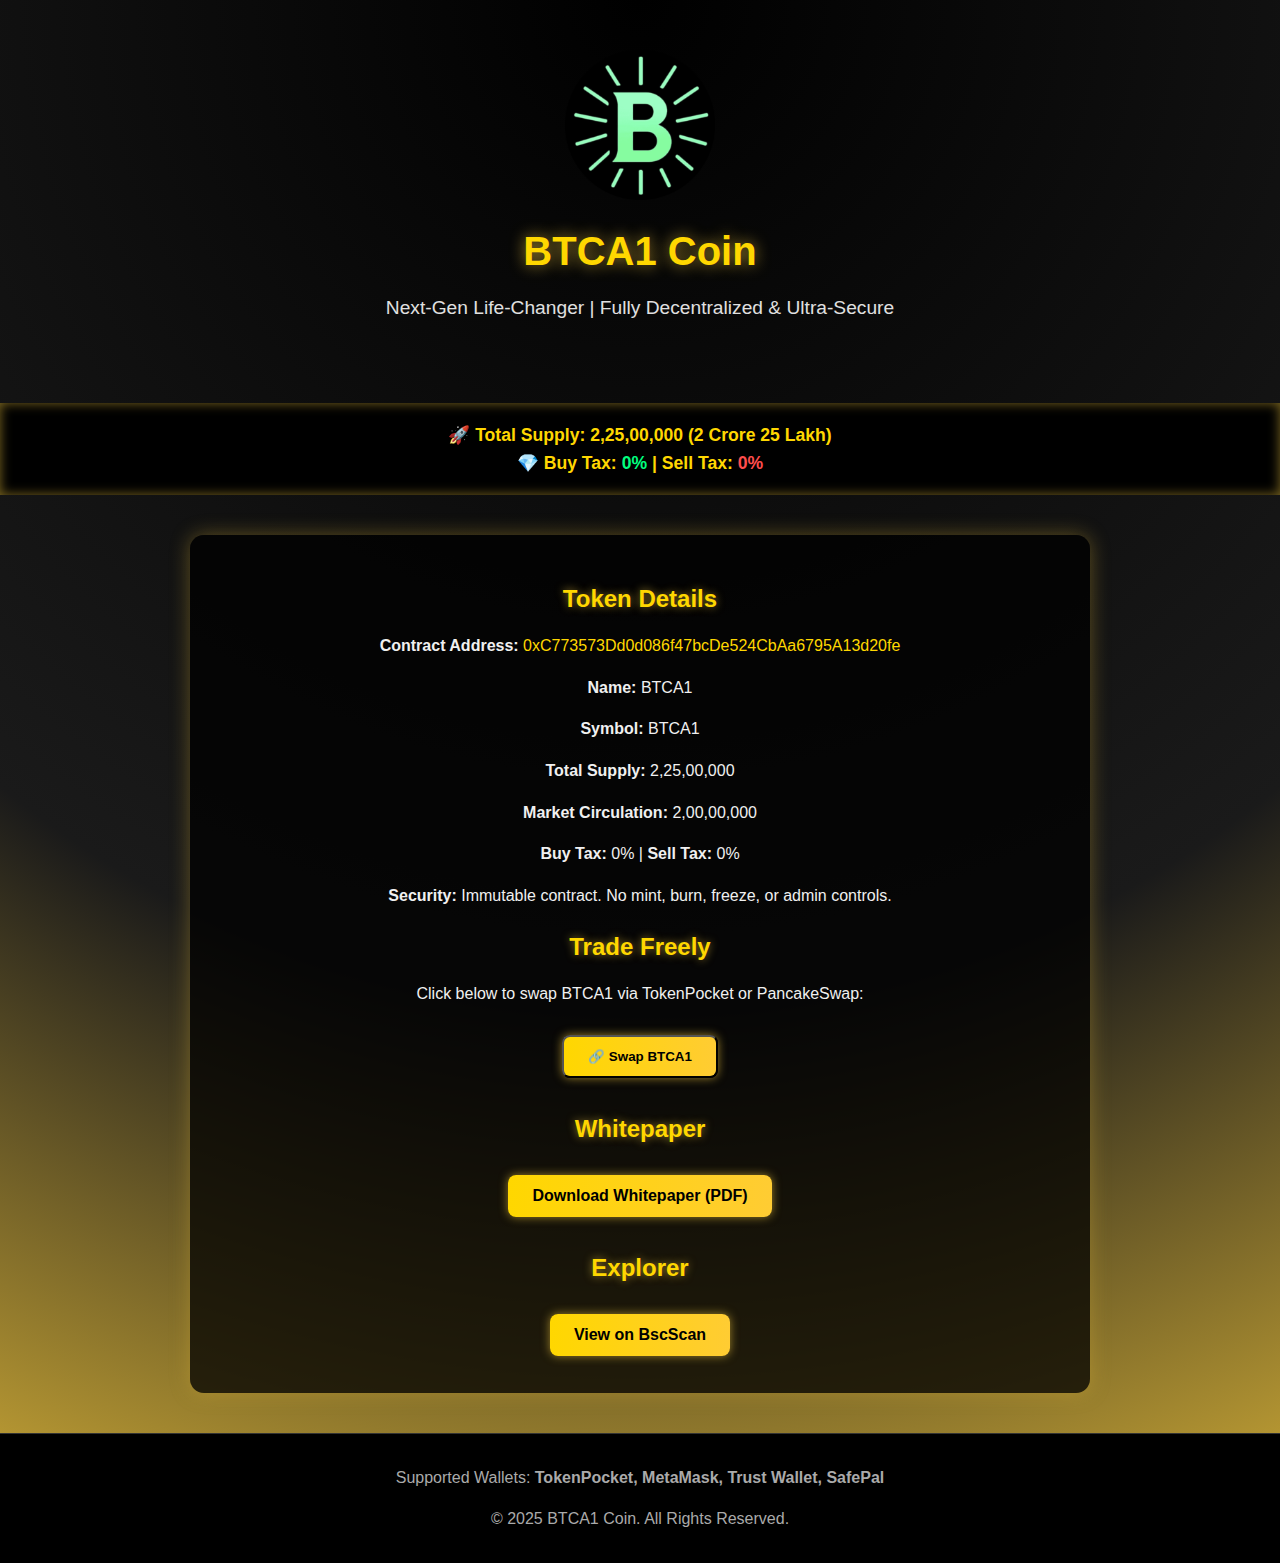
<file: Index.html>
<!DOCTYPE html>
<html lang="en">
<head>
  <meta charset="UTF-8">
  <meta name="viewport" content="width=device-width, initial-scale=1.0">
  <title>BTCA1 Coin - Ultra Secure Decentralized BEP20 Coin</title>

  <meta name="description" content="BTCA1 Coin is a fully decentralized BEP20 coin with fixed supply and fair trading tax. Ultra-secure and immutable contract.">
  <meta name="keywords" content="BTCA1, BEP20, Binance Smart Chain, Crypto, PancakeSwap, Token Pocket, BTCA1 Coin">
  <meta name="author" content="BTCA1 Team">

  <style>
    body { margin:0; font-family:Arial,sans-serif; background: radial-gradient(circle at top, #000000 0%, #1a1a1a 60%, #d4af37 100%); color:#f0f0f0; text-align:center; }
    header { padding:50px 20px 30px; }
    header img { width:150px; margin-bottom:15px; }
    header h1 { color:#ffd700; font-size:2.5rem; margin:10px 0; text-shadow:0 0 15px rgba(212,175,55,0.8); }
    header p { font-size:1.2rem; color:#e0e0e0; }
    .supply { background:#000; padding:18px; margin-top:30px; font-size:1.1rem; color:#ffd700; font-weight:bold; box-shadow: inset 0 0 12px rgba(212,175,55,0.6); line-height:1.6; }
    .container { max-width:850px; margin:40px auto; padding:25px; background:rgba(0,0,0,0.75); border-radius:14px; box-shadow:0 0 20px rgba(212,175,55,0.4); }
    h2 { color:#ffd700; margin-top:25px; text-shadow:0 0 8px rgba(212,175,55,0.7); }
    p { font-size:1rem; line-height:1.6; }
    a { color:#ffd700; text-decoration:none; }
    a:hover { text-decoration:underline; }
    .btn { display:inline-block; margin:12px 8px; padding:12px 24px; background:linear-gradient(90deg,#ffd700,#ffcc33); color:#000; border-radius:8px; font-weight:bold; box-shadow:0 0 10px rgba(212,175,55,0.7); transition:0.3s; cursor:pointer; }
    .btn:hover { background:linear-gradient(90deg,#e6c200,#ffdb4d); transform:scale(1.05); }
    footer { padding:15px; background:#000; margin-top:40px; color:#aaa; font-size:0.9rem; border-top:1px solid #333; }
  </style>
</head>
<body>
  <header>
    <img src="logo.png" alt="BTCA1 Logo">
    <h1>BTCA1 Coin</h1>
    <p>Next-Gen Life-Changer | Fully Decentralized & Ultra-Secure</p>
  </header>

  <div class="supply">
    🚀 Total Supply: 2,25,00,000 (2 Crore 25 Lakh)<br>
    💎 Buy Tax: <span style="color:#00ff7f;">0%</span> | Sell Tax: <span style="color:#ff4d4d;">0%</span>
  </div>

  <div class="container">
    <h2>Token Details</h2>
    <p><strong>Contract Address:</strong>
      <a href="https://bscscan.com/token/0xC773573Dd0d086f47bcDe524CbAa6795A13d20fe" target="_blank">
        0xC773573Dd0d086f47bcDe524CbAa6795A13d20fe
      </a>
    </p>
    <p><strong>Name:</strong> BTCA1</p>
    <p><strong>Symbol:</strong> BTCA1</p>
    <p><strong>Total Supply:</strong> 2,25,00,000</p>
    <p><strong>Market Circulation:</strong> 2,00,00,000</p>
    <p><strong>Buy Tax:</strong> 0% | <strong>Sell Tax:</strong> 0%</p>
    <p><strong>Security:</strong> Immutable contract. No mint, burn, freeze, or admin controls.</p>

    <h2>Trade Freely</h2>
    <p>Click below to swap BTCA1 via TokenPocket or PancakeSwap:</p>
    <button class="btn" onclick="swapToken()">🔗 Swap BTCA1</button>

    <h2>Whitepaper</h2>
    <a class="btn" href="https://github.com/khatusp/btc-a1-website/blob/main/whitepaper.pdf?raw=true" target="_blank">Download Whitepaper (PDF)</a>

    <h2>Explorer</h2>
    <a class="btn" href="https://bscscan.com/token/0xC773573Dd0d086f47bcDe524CbAa6795A13d20fe" target="_blank">View on BscScan</a>
  </div>

  <footer>
    <p>Supported Wallets: <strong>TokenPocket, MetaMask, Trust Wallet, SafePal</strong></p>
    <p>© 2025 BTCA1 Coin. All Rights Reserved.</p>
  </footer>

  <script>
    function swapToken() {
      const tokenAddress = "0xC773573Dd0d086f47bcDe524CbAa6795A13d20fe";
      const pancakeswapWeb = `https://pancakeswap.finance/#/swap?inputCurrency=BNB&outputCurrency=${tokenAddress}`;
      const pancakeswapTP = `tpdapp://pancakeswap.finance/#/swap?inputCurrency=BNB&outputCurrency=${tokenAddress}`;
      const ua = navigator.userAgent || navigator.vendor || window.opera;

      if (/TokenPocket/i.test(ua)) {
        // Open TokenPocket mobile app
        window.location.href = pancakeswapTP;
      } else {
        // Open PancakeSwap web on desktop or other browsers
        window.open(pancakeswapWeb, "_blank");
      }
    }
  </script>
</body>
</html>
</file>
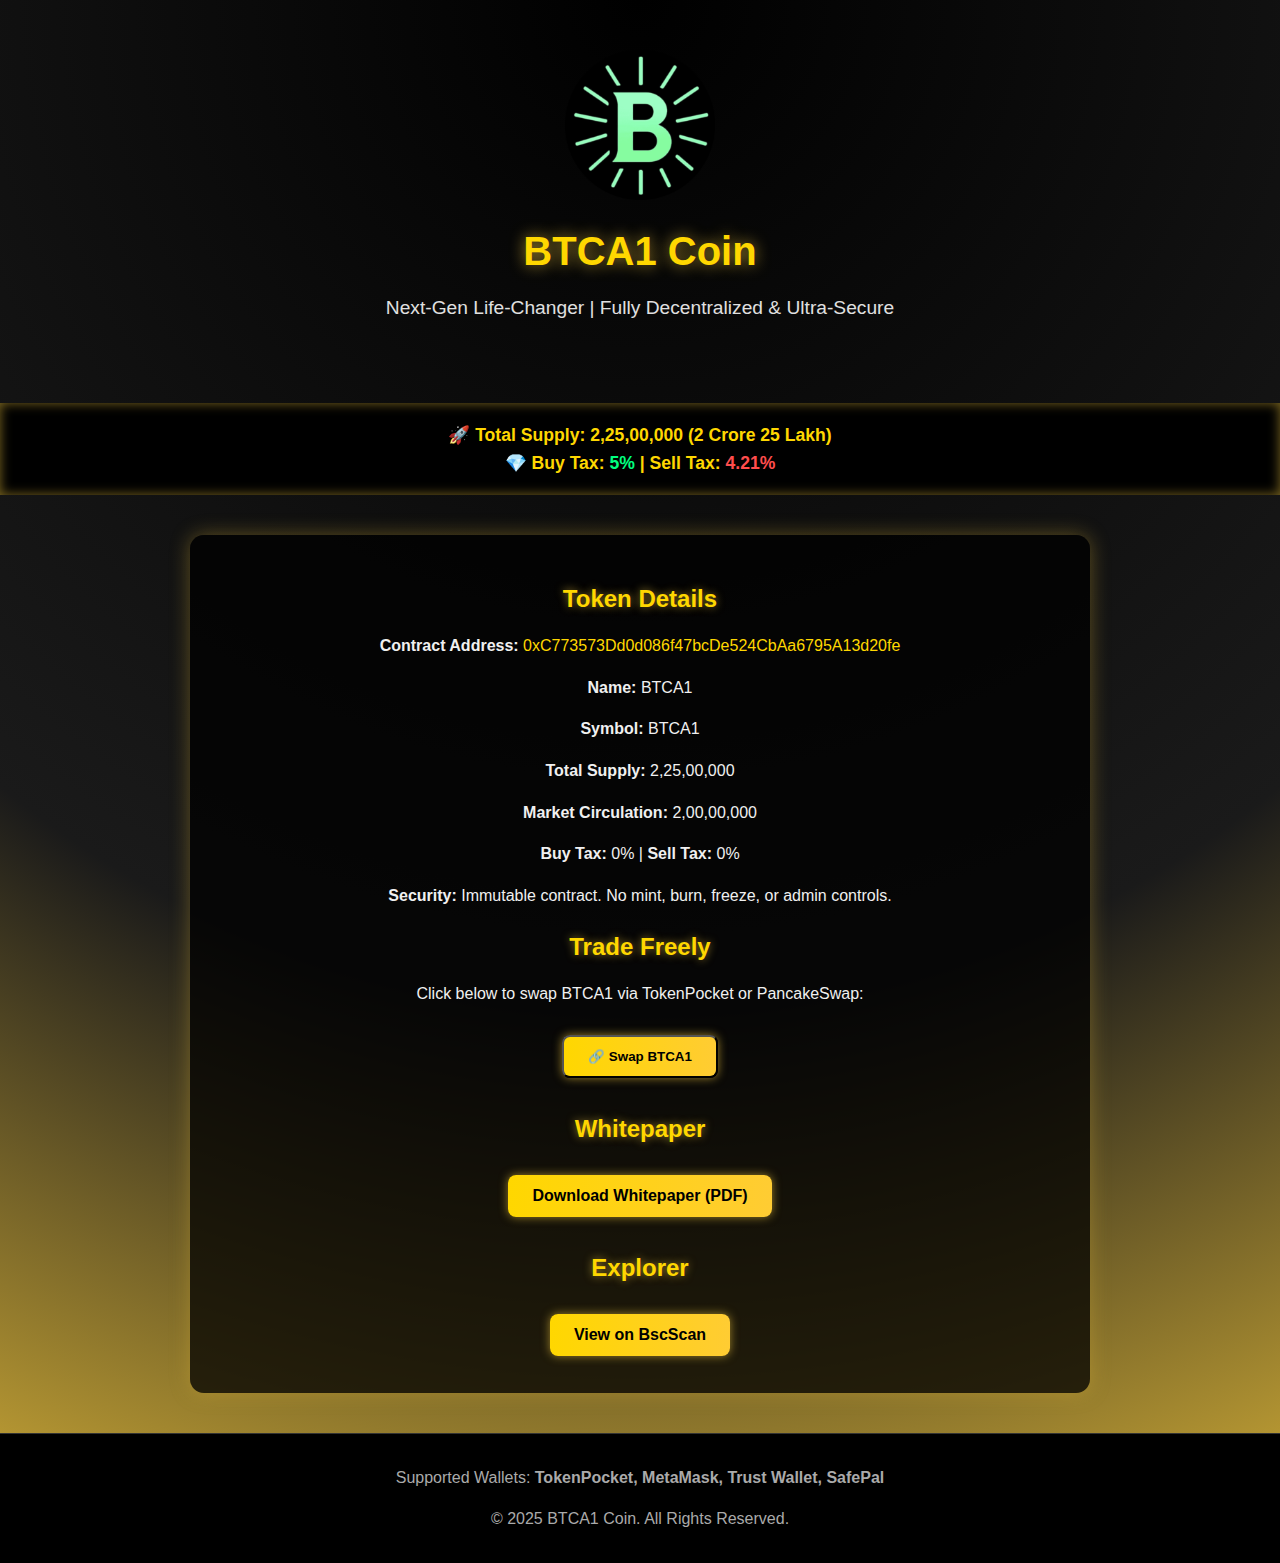
<file: index.html>
<!DOCTYPE html>
<html lang="en">
<head>
  <meta charset="UTF-8">
  <meta name="viewport" content="width=device-width, initial-scale=1.0">
  <title>BTCA1 Coin - Ultra Secure Decentralized BEP20 Coin</title>

  <meta name="description" content="BTCA1 Coin is a fully decentralized BEP20 coin with fixed supply and fair trading tax. Ultra-secure and immutable contract.">
  <meta name="keywords" content="BTCA1, BEP20, Binance Smart Chain, Crypto, PancakeSwap, Token Pocket, BTCA1 Coin">
  <meta name="author" content="BTCA1 Team">

  <style>
    body { margin:0; font-family:Arial,sans-serif; background: radial-gradient(circle at top, #000000 0%, #1a1a1a 60%, #d4af37 100%); color:#f0f0f0; text-align:center; }
    header { padding:50px 20px 30px; }
    header img { width:150px; margin-bottom:15px; }
    header h1 { color:#ffd700; font-size:2.5rem; margin:10px 0; text-shadow:0 0 15px rgba(212,175,55,0.8); }
    header p { font-size:1.2rem; color:#e0e0e0; }
    .supply { background:#000; padding:18px; margin-top:30px; font-size:1.1rem; color:#ffd700; font-weight:bold; box-shadow: inset 0 0 12px rgba(212,175,55,0.6); line-height:1.6; }
    .container { max-width:850px; margin:40px auto; padding:25px; background:rgba(0,0,0,0.75); border-radius:14px; box-shadow:0 0 20px rgba(212,175,55,0.4); }
    h2 { color:#ffd700; margin-top:25px; text-shadow:0 0 8px rgba(212,175,55,0.7); }
    p { font-size:1rem; line-height:1.6; }
    a { color:#ffd700; text-decoration:none; }
    a:hover { text-decoration:underline; }
    .btn { display:inline-block; margin:12px 8px; padding:12px 24px; background:linear-gradient(90deg,#ffd700,#ffcc33); color:#000; border-radius:8px; font-weight:bold; box-shadow:0 0 10px rgba(212,175,55,0.7); transition:0.3s; cursor:pointer; }
    .btn:hover { background:linear-gradient(90deg,#e6c200,#ffdb4d); transform:scale(1.05); }
    footer { padding:15px; background:#000; margin-top:40px; color:#aaa; font-size:0.9rem; border-top:1px solid #333; }
  </style>
</head>
<body>
  <header>
    <img src="logo.png" alt="BTCA1 Logo">
    <h1>BTCA1 Coin</h1>
    <p>Next-Gen Life-Changer | Fully Decentralized & Ultra-Secure</p>
  </header>

  <div class="supply">
    🚀 Total Supply: 2,25,00,000 (2 Crore 25 Lakh)<br>
    💎 Buy Tax: <span style="color:#00ff7f;">5%</span> | Sell Tax: <span style="color:#ff4d4d;">4.21%</span>
  </div>

  <div class="container">
    <h2>Token Details</h2>
    <p><strong>Contract Address:</strong>
      <a href="https://bscscan.com/token/0xC773573Dd0d086f47bcDe524CbAa6795A13d20fe" target="_blank">
        0xC773573Dd0d086f47bcDe524CbAa6795A13d20fe
      </a>
    </p>
    <p><strong>Name:</strong> BTCA1</p>
    <p><strong>Symbol:</strong> BTCA1</p>
    <p><strong>Total Supply:</strong> 2,25,00,000</p>
    <p><strong>Market Circulation:</strong> 2,00,00,000</p>
    <p><strong>Buy Tax:</strong> 0% | <strong>Sell Tax:</strong> 0%</p>
    <p><strong>Security:</strong> Immutable contract. No mint, burn, freeze, or admin controls.</p>

    <h2>Trade Freely</h2>
    <p>Click below to swap BTCA1 via TokenPocket or PancakeSwap:</p>
    <button class="btn" onclick="swapToken()">🔗 Swap BTCA1</button>

    <h2>Whitepaper</h2>
    <a class="btn" href="https://github.com/khatusp/btc-a1-website/blob/main/whitepaper.pdf?raw=true" target="_blank">Download Whitepaper (PDF)</a>

    <h2>Explorer</h2>
    <a class="btn" href="https://bscscan.com/token/0xC773573Dd0d086f47bcDe524CbAa6795A13d20fe" target="_blank">View on BscScan</a>
  </div>

  <footer>
    <p>Supported Wallets: <strong>TokenPocket, MetaMask, Trust Wallet, SafePal</strong></p>
    <p>© 2025 BTCA1 Coin. All Rights Reserved.</p>
  </footer>

  <script>
    function swapToken() {
      const tokenAddress = "0xC773573Dd0d086f47bcDe524CbAa6795A13d20fe";
      const pancakeswapWeb = `https://pancakeswap.finance/#/swap?inputCurrency=BNB&outputCurrency=${tokenAddress}`;
      const pancakeswapTP = `tpdapp://pancakeswap.finance/#/swap?inputCurrency=BNB&outputCurrency=${tokenAddress}`;
      const ua = navigator.userAgent || navigator.vendor || window.opera;

      if (/TokenPocket/i.test(ua)) {
        // Open TokenPocket mobile app
        window.location.href = pancakeswapTP;
      } else {
        // Open PancakeSwap web on desktop or other browsers
        window.open(pancakeswapWeb, "_blank");
      }
    }
  </script>
</body>
</html>
</file>
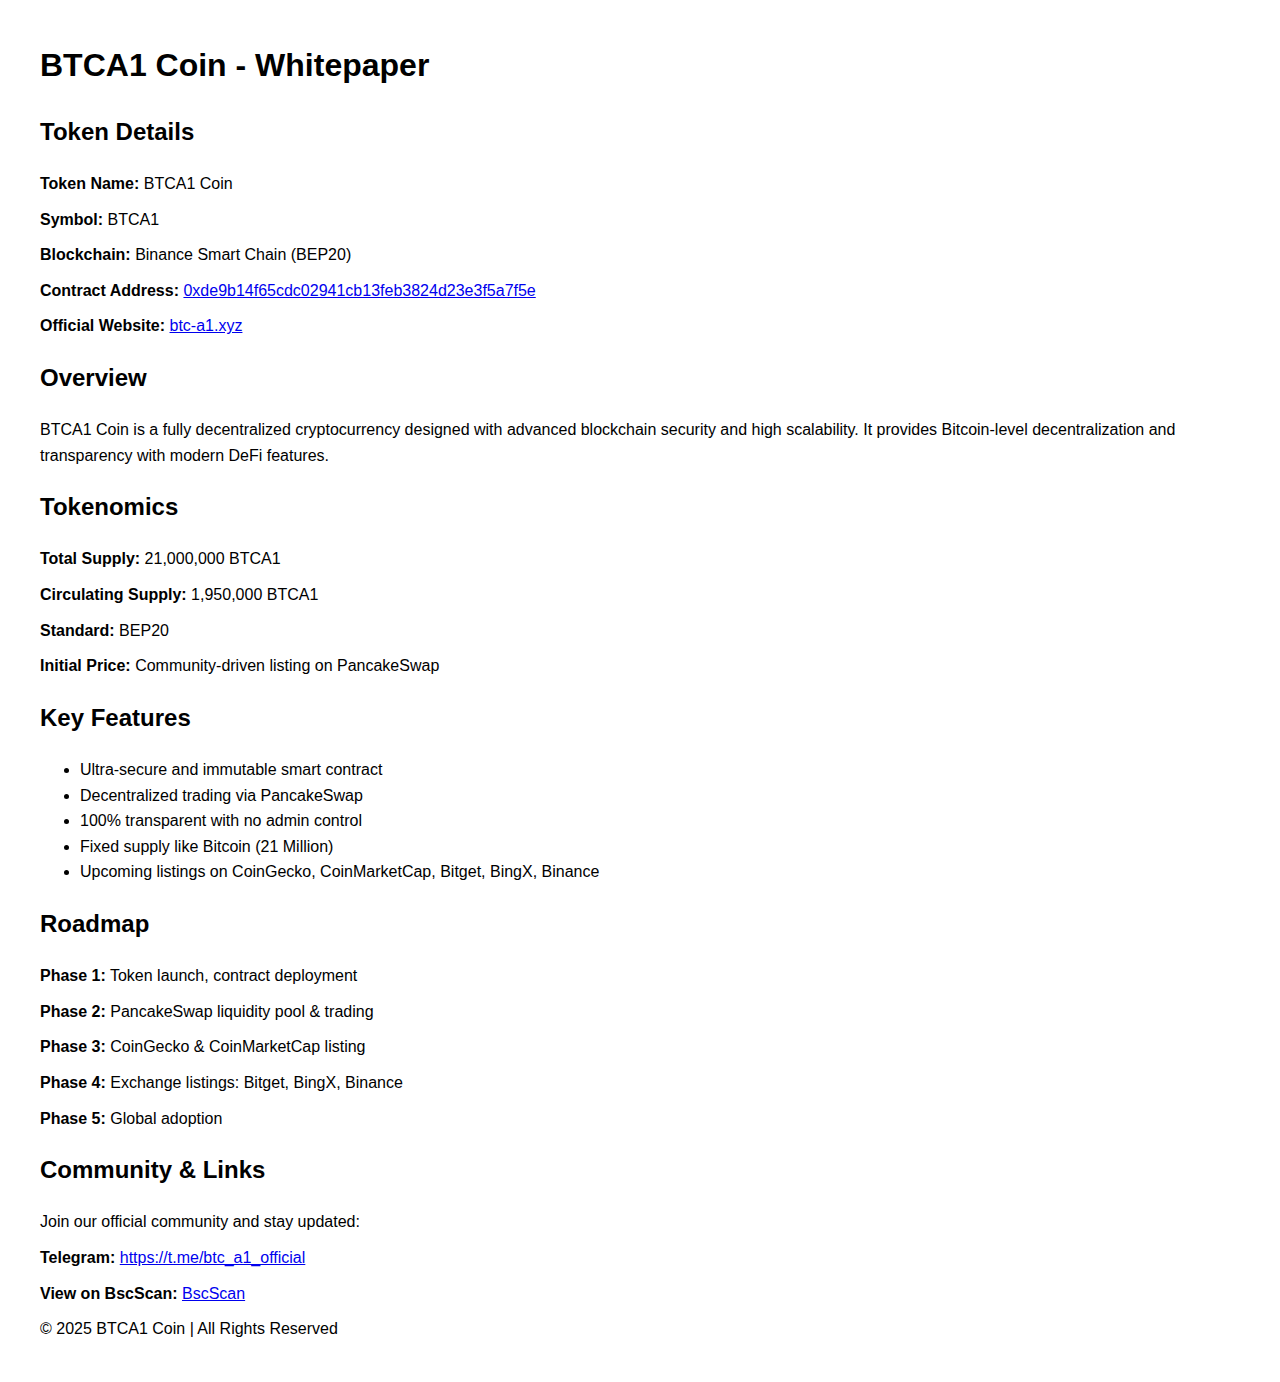
<file: white paper.html>
<!DOCTYPE html>
<html lang="en">
<head>
  <meta charset="UTF-8">
  <title>BTCA1 Coin Whitepaper</title>
  <style>
    body {
      font-family: Arial, sans-serif;
      color: #000;
      line-height: 1.6;
      margin: 40px;
    }
    h1, h2, h3 {
      color: #000;
    }
    p { margin: 10px 0; }
    b { font-weight: bold; }
    a { color: #0000EE; text-decoration: underline; }
  </style>
</head>
<body>
  <h1>BTCA1 Coin - Whitepaper</h1>

  <h2>Token Details</h2>
  <p><b>Token Name:</b> BTCA1 Coin</p>
  <p><b>Symbol:</b> BTCA1</p>
  <p><b>Blockchain:</b> Binance Smart Chain (BEP20)</p>
  <p><b>Contract Address:</b> 
    <a href="https://bscscan.com/token/0xde9b14f65cdc02941cb13feb3824d23e3f5a7f5e" target="_blank">
      0xde9b14f65cdc02941cb13feb3824d23e3f5a7f5e
    </a>
  </p>
  <p><b>Official Website:</b> 
    <a href="https://btc-a1.xyz" target="_blank">btc-a1.xyz</a>
  </p>

  <h2>Overview</h2>
  <p>BTCA1 Coin is a fully decentralized cryptocurrency designed with advanced blockchain security and high scalability. It provides Bitcoin-level decentralization and transparency with modern DeFi features.</p>

  <h2>Tokenomics</h2>
  <p><b>Total Supply:</b> 21,000,000 BTCA1</p>
  <p><b>Circulating Supply:</b> 1,950,000 BTCA1</p>
  <p><b>Standard:</b> BEP20</p>
  <p><b>Initial Price:</b> Community-driven listing on PancakeSwap</p>

  <h2>Key Features</h2>
  <ul>
    <li>Ultra-secure and immutable smart contract</li>
    <li>Decentralized trading via PancakeSwap</li>
    <li>100% transparent with no admin control</li>
    <li>Fixed supply like Bitcoin (21 Million)</li>
    <li>Upcoming listings on CoinGecko, CoinMarketCap, Bitget, BingX, Binance</li>
  </ul>

  <h2>Roadmap</h2>
  <p><b>Phase 1:</b> Token launch, contract deployment</p>
  <p><b>Phase 2:</b> PancakeSwap liquidity pool & trading</p>
  <p><b>Phase 3:</b> CoinGecko & CoinMarketCap listing</p>
  <p><b>Phase 4:</b> Exchange listings: Bitget, BingX, Binance</p>
  <p><b>Phase 5:</b> Global adoption</p>

  <h2>Community & Links</h2>
  <p>Join our official community and stay updated:</p>
  <p><b>Telegram:</b> 
    <a href="https://t.me/btc_a1_official" target="_blank">https://t.me/btc_a1_official</a>
  </p>
  <p><b>View on BscScan:</b> 
    <a href="https://bscscan.com/token/0xde9b14f65cdc02941cb13feb3824d23e3f5a7f5e" target="_blank">BscScan</a>
  </p>

  <footer>
    <p>&#169; 2025 BTCA1 Coin | All Rights Reserved</p>
  </footer>
</body>
</html>
</file>
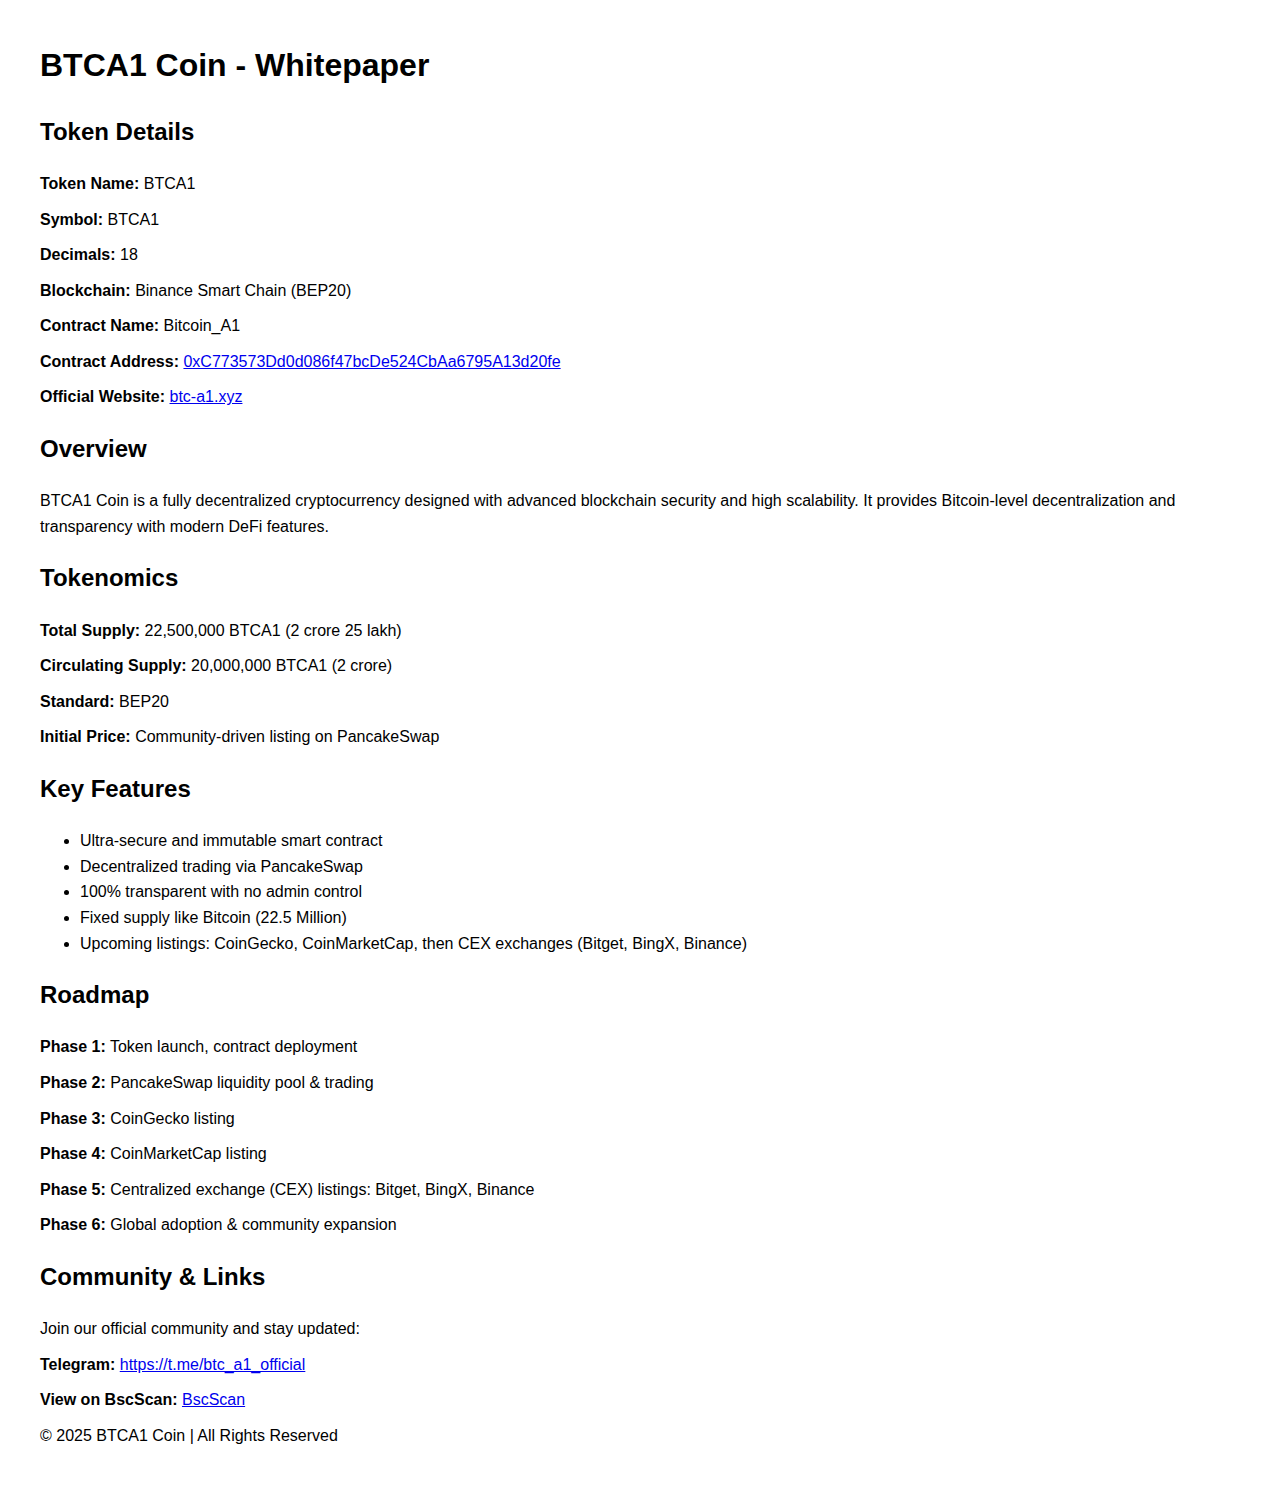
<file: white papers.html>
<!DOCTYPE html>
<html lang="en">
<head>
  <meta charset="UTF-8">
  <title>BTCA1 Coin Whitepaper</title>
  <style>
    body {
      font-family: Arial, sans-serif;
      color: #000;
      line-height: 1.6;
      margin: 40px;
    }
    h1, h2, h3 {
      color: #000;
    }
    p { margin: 10px 0; }
    b { font-weight: bold; }
    a { color: #0000EE; text-decoration: underline; }
  </style>
</head>
<body>
  <h1>BTCA1 Coin - Whitepaper</h1>

  <h2>Token Details</h2>
  <p><b>Token Name:</b> BTCA1</p>
  <p><b>Symbol:</b> BTCA1</p>
  <p><b>Decimals:</b> 18</p>
  <p><b>Blockchain:</b> Binance Smart Chain (BEP20)</p>
  <p><b>Contract Name:</b> Bitcoin_A1</p>
  <p><b>Contract Address:</b> 
    <a href="https://bscscan.com/token/0xC773573Dd0d086f47bcDe524CbAa6795A13d20fe" target="_blank">
      0xC773573Dd0d086f47bcDe524CbAa6795A13d20fe
    </a>
  </p>
  <p><b>Official Website:</b> 
    <a href="https://btc-a1.xyz" target="_blank">btc-a1.xyz</a>
  </p>

  <h2>Overview</h2>
  <p>BTCA1 Coin is a fully decentralized cryptocurrency designed with advanced blockchain security and high scalability. It provides Bitcoin-level decentralization and transparency with modern DeFi features.</p>

  <h2>Tokenomics</h2>
  <p><b>Total Supply:</b> 22,500,000 BTCA1 (2 crore 25 lakh)</p>
  <p><b>Circulating Supply:</b> 20,000,000 BTCA1 (2 crore)</p>
  <p><b>Standard:</b> BEP20</p>
  <p><b>Initial Price:</b> Community-driven listing on PancakeSwap</p>

  <h2>Key Features</h2>
  <ul>
    <li>Ultra-secure and immutable smart contract</li>
    <li>Decentralized trading via PancakeSwap</li>
    <li>100% transparent with no admin control</li>
    <li>Fixed supply like Bitcoin (22.5 Million)</li>
    <li>Upcoming listings: CoinGecko, CoinMarketCap, then CEX exchanges (Bitget, BingX, Binance)</li>
  </ul>

  <h2>Roadmap</h2>
  <p><b>Phase 1:</b> Token launch, contract deployment</p>
  <p><b>Phase 2:</b> PancakeSwap liquidity pool & trading</p>
  <p><b>Phase 3:</b> CoinGecko listing</p>
  <p><b>Phase 4:</b> CoinMarketCap listing</p>
  <p><b>Phase 5:</b> Centralized exchange (CEX) listings: Bitget, BingX, Binance</p>
  <p><b>Phase 6:</b> Global adoption & community expansion</p>

  <h2>Community & Links</h2>
  <p>Join our official community and stay updated:</p>
  <p><b>Telegram:</b> 
    <a href="https://t.me/btc_a1_official" target="_blank">https://t.me/btc_a1_official</a>
  </p>
  <p><b>View on BscScan:</b> 
    <a href="https://bscscan.com/token/0xC773573Dd0d086f47bcDe524CbAa6795A13d20fe" target="_blank">BscScan</a>
  </p>

  <footer>
    <p>&#169; 2025 BTCA1 Coin | All Rights Reserved</p>
  </footer>
</body>
</html>
</file>
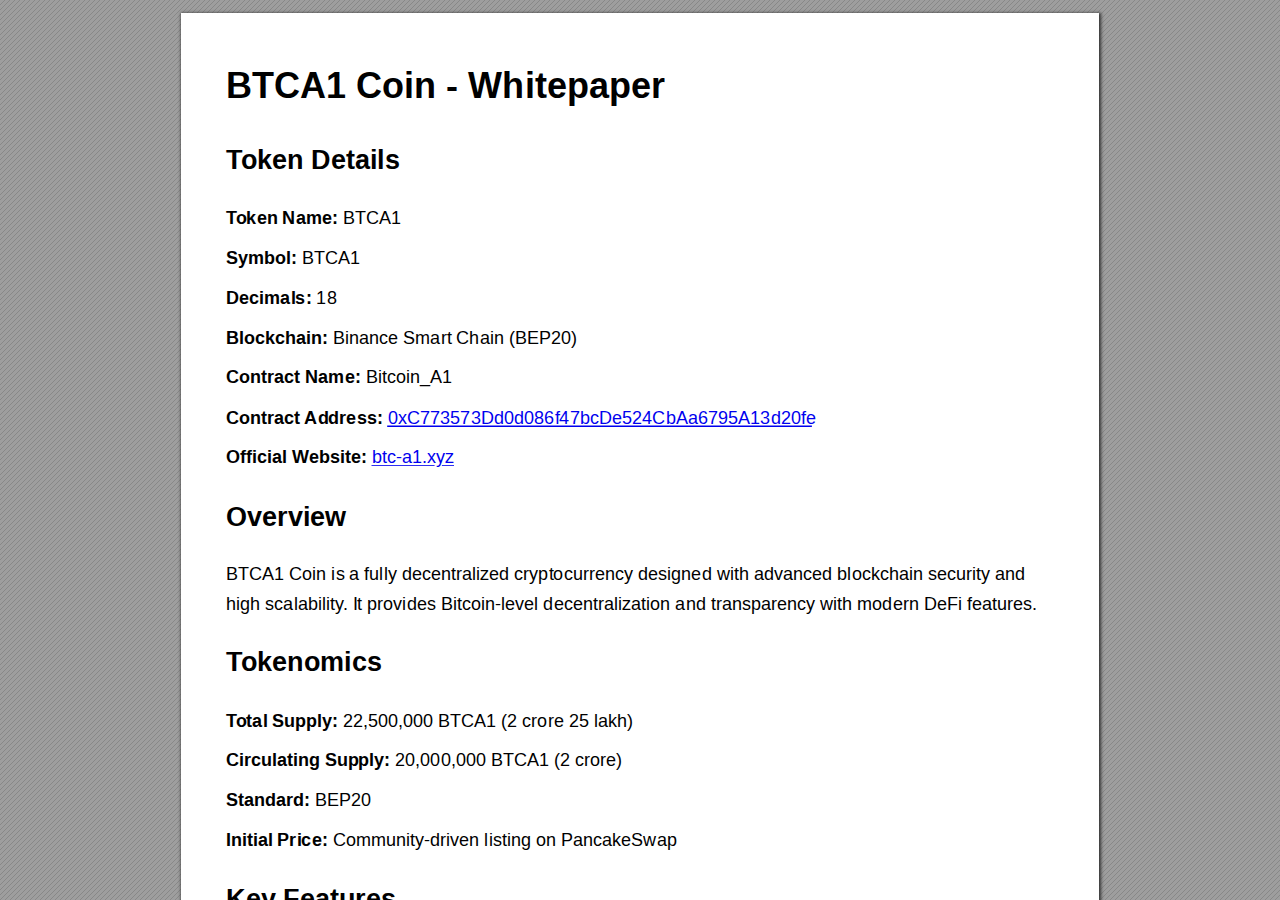
<file: whitepaper.html>
<!DOCTYPE html>
<!-- Created by pdf2htmlEX (https://github.com/pdf2htmlEX/pdf2htmlEX) -->
<html xmlns="http://www.w3.org/1999/xhtml">
<head>
<meta charset="utf-8"/>
<meta name="generator" content="pdf2htmlEX"/>
<meta http-equiv="X-UA-Compatible" content="IE=edge,chrome=1"/>
<style type="text/css">
/*! 
 * Base CSS for pdf2htmlEX
 * Copyright 2012,2013 Lu Wang <coolwanglu@gmail.com> 
 * https://github.com/pdf2htmlEX/pdf2htmlEX/blob/master/share/LICENSE
 */#sidebar{position:absolute;top:0;left:0;bottom:0;width:250px;padding:0;margin:0;overflow:auto}#page-container{position:absolute;top:0;left:0;margin:0;padding:0;border:0}@media screen{#sidebar.opened+#page-container{left:250px}#page-container{bottom:0;right:0;overflow:auto}.loading-indicator{display:none}.loading-indicator.active{display:block;position:absolute;width:64px;height:64px;top:50%;left:50%;margin-top:-32px;margin-left:-32px}.loading-indicator img{position:absolute;top:0;left:0;bottom:0;right:0}}@media print{@page{margin:0}html{margin:0}body{margin:0;-webkit-print-color-adjust:exact}#sidebar{display:none}#page-container{width:auto;height:auto;overflow:visible;background-color:transparent}.d{display:none}}.pf{position:relative;background-color:white;overflow:hidden;margin:0;border:0}.pc{position:absolute;border:0;padding:0;margin:0;top:0;left:0;width:100%;height:100%;overflow:hidden;display:block;transform-origin:0 0;-ms-transform-origin:0 0;-webkit-transform-origin:0 0}.pc.opened{display:block}.bf{position:absolute;border:0;margin:0;top:0;bottom:0;width:100%;height:100%;-ms-user-select:none;-moz-user-select:none;-webkit-user-select:none;user-select:none}.bi{position:absolute;border:0;margin:0;-ms-user-select:none;-moz-user-select:none;-webkit-user-select:none;user-select:none}@media print{.pf{margin:0;box-shadow:none;page-break-after:always;page-break-inside:avoid}@-moz-document url-prefix(){.pf{overflow:visible;border:1px solid #fff}.pc{overflow:visible}}}.c{position:absolute;border:0;padding:0;margin:0;overflow:hidden;display:block}.t{position:absolute;white-space:pre;font-size:1px;transform-origin:0 100%;-ms-transform-origin:0 100%;-webkit-transform-origin:0 100%;unicode-bidi:bidi-override;-moz-font-feature-settings:"liga" 0}.t:after{content:''}.t:before{content:'';display:inline-block}.t span{position:relative;unicode-bidi:bidi-override}._{display:inline-block;color:transparent;z-index:-1}::selection{background:rgba(127,255,255,0.4)}::-moz-selection{background:rgba(127,255,255,0.4)}.pi{display:none}.d{position:absolute;transform-origin:0 100%;-ms-transform-origin:0 100%;-webkit-transform-origin:0 100%}.it{border:0;background-color:rgba(255,255,255,0.0)}.ir:hover{cursor:pointer}</style>
<style type="text/css">
/*! 
 * Fancy styles for pdf2htmlEX
 * Copyright 2012,2013 Lu Wang <coolwanglu@gmail.com> 
 * https://github.com/pdf2htmlEX/pdf2htmlEX/blob/master/share/LICENSE
 */@keyframes fadein{from{opacity:0}to{opacity:1}}@-webkit-keyframes fadein{from{opacity:0}to{opacity:1}}@keyframes swing{0{transform:rotate(0)}10%{transform:rotate(0)}90%{transform:rotate(720deg)}100%{transform:rotate(720deg)}}@-webkit-keyframes swing{0{-webkit-transform:rotate(0)}10%{-webkit-transform:rotate(0)}90%{-webkit-transform:rotate(720deg)}100%{-webkit-transform:rotate(720deg)}}@media screen{#sidebar{background-color:#2f3236;background-image:url("[data-uri]")}#outline{font-family:Georgia,Times,"Times New Roman",serif;font-size:13px;margin:2em 1em}#outline ul{padding:0}#outline li{list-style-type:none;margin:1em 0}#outline li>ul{margin-left:1em}#outline a,#outline a:visited,#outline a:hover,#outline a:active{line-height:1.2;color:#e8e8e8;text-overflow:ellipsis;white-space:nowrap;text-decoration:none;display:block;overflow:hidden;outline:0}#outline a:hover{color:#0cf}#page-container{background-color:#9e9e9e;background-image:url("[data-uri]");-webkit-transition:left 500ms;transition:left 500ms}.pf{margin:13px auto;box-shadow:1px 1px 3px 1px #333;border-collapse:separate}.pc.opened{-webkit-animation:fadein 100ms;animation:fadein 100ms}.loading-indicator.active{-webkit-animation:swing 1.5s ease-in-out .01s infinite alternate none;animation:swing 1.5s ease-in-out .01s infinite alternate none}.checked{background:no-repeat url([data-uri])}}</style>
<style type="text/css">
.ff0{font-family:sans-serif;visibility:hidden;}
@font-face{font-family:ff1;src:url('[data-uri]')format("woff");}.ff1{font-family:ff1;line-height:0.936523;font-style:normal;font-weight:normal;visibility:visible;}
@font-face{font-family:ff2;src:url('[data-uri]')format("woff");}.ff2{font-family:ff2;line-height:0.936523;font-style:normal;font-weight:normal;visibility:visible;}
@font-face{font-family:ff3;src:url('[data-uri]')format("woff");}.ff3{font-family:ff3;line-height:0.932129;font-style:normal;font-weight:normal;visibility:visible;}
.m0{transform:matrix(0.375000,0.000000,0.000000,0.375000,0,0);-ms-transform:matrix(0.375000,0.000000,0.000000,0.375000,0,0);-webkit-transform:matrix(0.375000,0.000000,0.000000,0.375000,0,0);}
.m1{transform:matrix(1.500000,0.000000,0.000000,1.500000,0,0);-ms-transform:matrix(1.500000,0.000000,0.000000,1.500000,0,0);-webkit-transform:matrix(1.500000,0.000000,0.000000,1.500000,0,0);}
.v0{vertical-align:0.000000px;}
.ls0{letter-spacing:0.000000px;}
.sc_{text-shadow:none;}
.sc0{text-shadow:-0.015em 0 transparent,0 0.015em transparent,0.015em 0 transparent,0 -0.015em  transparent;}
@media screen and (-webkit-min-device-pixel-ratio:0){
.sc_{-webkit-text-stroke:0px transparent;}
.sc0{-webkit-text-stroke:0.015em transparent;text-shadow:none;}
}
.ws0{word-spacing:0.000000px;}
._0{margin-left:-5.343749px;}
._1{margin-left:-3.562500px;}
._2{margin-left:-1.781248px;}
.fc1{color:rgb(0,0,238);}
.fc0{color:rgb(0,0,0);}
.fs2{font-size:47.999998px;}
.fs1{font-size:71.999997px;}
.fs0{font-size:95.999996px;}
.y0{bottom:0.000000px;}
.y1{bottom:0.000049px;}
.y19{bottom:60.749997px;}
.y18{bottom:121.499995px;}
.y17{bottom:150.749994px;}
.y16{bottom:179.999992px;}
.y15{bottom:208.124991px;}
.y14{bottom:237.374990px;}
.y13{bottom:292.499988px;}
.y12{bottom:354.374985px;}
.y11{bottom:393.749984px;}
.y10{bottom:434.249982px;}
.yf{bottom:473.624980px;}
.ye{bottom:529.874978px;}
.yd{bottom:590.624975px;}
.yc{bottom:619.874974px;}
.yb{bottom:674.999972px;}
.y24{bottom:731.249970px;}
.ya{bottom:736.874969px;}
.y23{bottom:771.749968px;}
.y9{bottom:776.249968px;}
.y22{bottom:812.249966px;}
.y8{bottom:816.749966px;}
.y21{bottom:851.624965px;}
.y7{bottom:856.124964px;}
.y6{bottom:896.624963px;}
.y20{bottom:907.874962px;}
.y5{bottom:935.999961px;}
.y1f{bottom:968.624960px;}
.y4{bottom:976.499959px;}
.y1e{bottom:1009.124958px;}
.y3{bottom:1031.624957px;}
.y1d{bottom:1048.499956px;}
.y1c{bottom:1088.999955px;}
.y2{bottom:1102.499954px;}
.y1b{bottom:1128.374953px;}
.y1a{bottom:1168.874951px;}
.h4{height:34.781249px;}
.h3{height:52.171873px;}
.h2{height:69.562497px;}
.h1{height:1187.999951px;}
.h0{height:1188.000000px;}
.w1{width:917.999962px;}
.w0{width:918.000000px;}
.x0{left:0.000000px;}
.x1{left:44.999998px;}
.x2{left:89.999996px;}
@media print{
.v0{vertical-align:0.000000pt;}
.ls0{letter-spacing:0.000000pt;}
.ws0{word-spacing:0.000000pt;}
._0{margin-left:-4.749999pt;}
._1{margin-left:-3.166666pt;}
._2{margin-left:-1.583331pt;}
.fs2{font-size:42.666665pt;}
.fs1{font-size:63.999997pt;}
.fs0{font-size:85.333330pt;}
.y0{bottom:0.000000pt;}
.y1{bottom:0.000044pt;}
.y19{bottom:53.999998pt;}
.y18{bottom:107.999995pt;}
.y17{bottom:133.999994pt;}
.y16{bottom:159.999993pt;}
.y15{bottom:184.999992pt;}
.y14{bottom:210.999991pt;}
.y13{bottom:259.999989pt;}
.y12{bottom:314.999987pt;}
.y11{bottom:349.999985pt;}
.y10{bottom:385.999984pt;}
.yf{bottom:420.999982pt;}
.ye{bottom:470.999980pt;}
.yd{bottom:524.999978pt;}
.yc{bottom:550.999977pt;}
.yb{bottom:599.999975pt;}
.y24{bottom:649.999973pt;}
.ya{bottom:654.999973pt;}
.y23{bottom:685.999971pt;}
.y9{bottom:689.999971pt;}
.y22{bottom:721.999970pt;}
.y8{bottom:725.999970pt;}
.y21{bottom:756.999968pt;}
.y7{bottom:760.999968pt;}
.y6{bottom:796.999967pt;}
.y20{bottom:806.999966pt;}
.y5{bottom:831.999965pt;}
.y1f{bottom:860.999964pt;}
.y4{bottom:867.999964pt;}
.y1e{bottom:896.999963pt;}
.y3{bottom:916.999962pt;}
.y1d{bottom:931.999961pt;}
.y1c{bottom:967.999960pt;}
.y2{bottom:979.999959pt;}
.y1b{bottom:1002.999958pt;}
.y1a{bottom:1038.999957pt;}
.h4{height:30.916665pt;}
.h3{height:46.374998pt;}
.h2{height:61.833331pt;}
.h1{height:1055.999956pt;}
.h0{height:1056.000000pt;}
.w1{width:815.999966pt;}
.w0{width:816.000000pt;}
.x0{left:0.000000pt;}
.x1{left:39.999998pt;}
.x2{left:79.999997pt;}
}
</style>
<script>
/*
 Copyright 2012 Mozilla Foundation 
 Copyright 2013 Lu Wang <coolwanglu@gmail.com>
 Apachine License Version 2.0 
*/
(function(){function b(a,b,e,f){var c=(a.className||"").split(/\s+/g);""===c[0]&&c.shift();var d=c.indexOf(b);0>d&&e&&c.push(b);0<=d&&f&&c.splice(d,1);a.className=c.join(" ");return 0<=d}if(!("classList"in document.createElement("div"))){var e={add:function(a){b(this.element,a,!0,!1)},contains:function(a){return b(this.element,a,!1,!1)},remove:function(a){b(this.element,a,!1,!0)},toggle:function(a){b(this.element,a,!0,!0)}};Object.defineProperty(HTMLElement.prototype,"classList",{get:function(){if(this._classList)return this._classList;
var a=Object.create(e,{element:{value:this,writable:!1,enumerable:!0}});Object.defineProperty(this,"_classList",{value:a,writable:!1,enumerable:!1});return a},enumerable:!0})}})();
</script>
<script>
(function(){/*
 pdf2htmlEX.js: Core UI functions for pdf2htmlEX 
 Copyright 2012,2013 Lu Wang <coolwanglu@gmail.com> and other contributors 
 https://github.com/pdf2htmlEX/pdf2htmlEX/blob/master/share/LICENSE 
*/
var pdf2htmlEX=window.pdf2htmlEX=window.pdf2htmlEX||{},CSS_CLASS_NAMES={page_frame:"pf",page_content_box:"pc",page_data:"pi",background_image:"bi",link:"l",input_radio:"ir",__dummy__:"no comma"},DEFAULT_CONFIG={container_id:"page-container",sidebar_id:"sidebar",outline_id:"outline",loading_indicator_cls:"loading-indicator",preload_pages:3,render_timeout:100,scale_step:0.9,key_handler:!0,hashchange_handler:!0,view_history_handler:!0,__dummy__:"no comma"},EPS=1E-6;
function invert(a){var b=a[0]*a[3]-a[1]*a[2];return[a[3]/b,-a[1]/b,-a[2]/b,a[0]/b,(a[2]*a[5]-a[3]*a[4])/b,(a[1]*a[4]-a[0]*a[5])/b]}function transform(a,b){return[a[0]*b[0]+a[2]*b[1]+a[4],a[1]*b[0]+a[3]*b[1]+a[5]]}function get_page_number(a){return parseInt(a.getAttribute("data-page-no"),16)}function disable_dragstart(a){for(var b=0,c=a.length;b<c;++b)a[b].addEventListener("dragstart",function(){return!1},!1)}
function clone_and_extend_objs(a){for(var b={},c=0,e=arguments.length;c<e;++c){var h=arguments[c],d;for(d in h)h.hasOwnProperty(d)&&(b[d]=h[d])}return b}
function Page(a){if(a){this.shown=this.loaded=!1;this.page=a;this.num=get_page_number(a);this.original_height=a.clientHeight;this.original_width=a.clientWidth;var b=a.getElementsByClassName(CSS_CLASS_NAMES.page_content_box)[0];b&&(this.content_box=b,this.original_scale=this.cur_scale=this.original_height/b.clientHeight,this.page_data=JSON.parse(a.getElementsByClassName(CSS_CLASS_NAMES.page_data)[0].getAttribute("data-data")),this.ctm=this.page_data.ctm,this.ictm=invert(this.ctm),this.loaded=!0)}}
Page.prototype={hide:function(){this.loaded&&this.shown&&(this.content_box.classList.remove("opened"),this.shown=!1)},show:function(){this.loaded&&!this.shown&&(this.content_box.classList.add("opened"),this.shown=!0)},rescale:function(a){this.cur_scale=0===a?this.original_scale:a;this.loaded&&(a=this.content_box.style,a.msTransform=a.webkitTransform=a.transform="scale("+this.cur_scale.toFixed(3)+")");a=this.page.style;a.height=this.original_height*this.cur_scale+"px";a.width=this.original_width*this.cur_scale+
"px"},view_position:function(){var a=this.page,b=a.parentNode;return[b.scrollLeft-a.offsetLeft-a.clientLeft,b.scrollTop-a.offsetTop-a.clientTop]},height:function(){return this.page.clientHeight},width:function(){return this.page.clientWidth}};function Viewer(a){this.config=clone_and_extend_objs(DEFAULT_CONFIG,0<arguments.length?a:{});this.pages_loading=[];this.init_before_loading_content();var b=this;document.addEventListener("DOMContentLoaded",function(){b.init_after_loading_content()},!1)}
Viewer.prototype={scale:1,cur_page_idx:0,first_page_idx:0,init_before_loading_content:function(){this.pre_hide_pages()},initialize_radio_button:function(){for(var a=document.getElementsByClassName(CSS_CLASS_NAMES.input_radio),b=0;b<a.length;b++)a[b].addEventListener("click",function(){this.classList.toggle("checked")})},init_after_loading_content:function(){this.sidebar=document.getElementById(this.config.sidebar_id);this.outline=document.getElementById(this.config.outline_id);this.container=document.getElementById(this.config.container_id);
this.loading_indicator=document.getElementsByClassName(this.config.loading_indicator_cls)[0];for(var a=!0,b=this.outline.childNodes,c=0,e=b.length;c<e;++c)if("ul"===b[c].nodeName.toLowerCase()){a=!1;break}a||this.sidebar.classList.add("opened");this.find_pages();if(0!=this.pages.length){disable_dragstart(document.getElementsByClassName(CSS_CLASS_NAMES.background_image));this.config.key_handler&&this.register_key_handler();var h=this;this.config.hashchange_handler&&window.addEventListener("hashchange",
function(a){h.navigate_to_dest(document.location.hash.substring(1))},!1);this.config.view_history_handler&&window.addEventListener("popstate",function(a){a.state&&h.navigate_to_dest(a.state)},!1);this.container.addEventListener("scroll",function(){h.update_page_idx();h.schedule_render(!0)},!1);[this.outline].concat(Array.from(this.container.querySelectorAll("a.l"))).forEach(function(a){a.addEventListener("click",h.link_handler.bind(h),!1)});this.initialize_radio_button();this.render()}},find_pages:function(){for(var a=
[],b={},c=this.container.childNodes,e=0,h=c.length;e<h;++e){var d=c[e];d.nodeType===Node.ELEMENT_NODE&&d.classList.contains(CSS_CLASS_NAMES.page_frame)&&(d=new Page(d),a.push(d),b[d.num]=a.length-1)}this.pages=a;this.page_map=b},load_page:function(a,b,c){var e=this.pages;if(!(a>=e.length||(e=e[a],e.loaded||this.pages_loading[a]))){var e=e.page,h=e.getAttribute("data-page-url");if(h){this.pages_loading[a]=!0;var d=e.getElementsByClassName(this.config.loading_indicator_cls)[0];"undefined"===typeof d&&
(d=this.loading_indicator.cloneNode(!0),d.classList.add("active"),e.appendChild(d));var f=this,g=new XMLHttpRequest;g.open("GET",h,!0);g.onload=function(){if(200===g.status||0===g.status){var b=document.createElement("div");b.innerHTML=g.responseText;for(var d=null,b=b.childNodes,e=0,h=b.length;e<h;++e){var p=b[e];if(p.nodeType===Node.ELEMENT_NODE&&p.classList.contains(CSS_CLASS_NAMES.page_frame)){d=p;break}}b=f.pages[a];f.container.replaceChild(d,b.page);b=new Page(d);f.pages[a]=b;b.hide();b.rescale(f.scale);
disable_dragstart(d.getElementsByClassName(CSS_CLASS_NAMES.background_image));f.schedule_render(!1);c&&c(b)}delete f.pages_loading[a]};g.send(null)}void 0===b&&(b=this.config.preload_pages);0<--b&&(f=this,setTimeout(function(){f.load_page(a+1,b)},0))}},pre_hide_pages:function(){var a="@media screen{."+CSS_CLASS_NAMES.page_content_box+"{display:none;}}",b=document.createElement("style");b.styleSheet?b.styleSheet.cssText=a:b.appendChild(document.createTextNode(a));document.head.appendChild(b)},render:function(){for(var a=
this.container,b=a.scrollTop,c=a.clientHeight,a=b-c,b=b+c+c,c=this.pages,e=0,h=c.length;e<h;++e){var d=c[e],f=d.page,g=f.offsetTop+f.clientTop,f=g+f.clientHeight;g<=b&&f>=a?d.loaded?d.show():this.load_page(e):d.hide()}},update_page_idx:function(){var a=this.pages,b=a.length;if(!(2>b)){for(var c=this.container,e=c.scrollTop,c=e+c.clientHeight,h=-1,d=b,f=d-h;1<f;){var g=h+Math.floor(f/2),f=a[g].page;f.offsetTop+f.clientTop+f.clientHeight>=e?d=g:h=g;f=d-h}this.first_page_idx=d;for(var g=h=this.cur_page_idx,
k=0;d<b;++d){var f=a[d].page,l=f.offsetTop+f.clientTop,f=f.clientHeight;if(l>c)break;f=(Math.min(c,l+f)-Math.max(e,l))/f;if(d===h&&Math.abs(f-1)<=EPS){g=h;break}f>k&&(k=f,g=d)}this.cur_page_idx=g}},schedule_render:function(a){if(void 0!==this.render_timer){if(!a)return;clearTimeout(this.render_timer)}var b=this;this.render_timer=setTimeout(function(){delete b.render_timer;b.render()},this.config.render_timeout)},register_key_handler:function(){var a=this;window.addEventListener("DOMMouseScroll",function(b){if(b.ctrlKey){b.preventDefault();
var c=a.container,e=c.getBoundingClientRect(),c=[b.clientX-e.left-c.clientLeft,b.clientY-e.top-c.clientTop];a.rescale(Math.pow(a.config.scale_step,b.detail),!0,c)}},!1);window.addEventListener("keydown",function(b){var c=!1,e=b.ctrlKey||b.metaKey,h=b.altKey;switch(b.keyCode){case 61:case 107:case 187:e&&(a.rescale(1/a.config.scale_step,!0),c=!0);break;case 173:case 109:case 189:e&&(a.rescale(a.config.scale_step,!0),c=!0);break;case 48:e&&(a.rescale(0,!1),c=!0);break;case 33:h?a.scroll_to(a.cur_page_idx-
1):a.container.scrollTop-=a.container.clientHeight;c=!0;break;case 34:h?a.scroll_to(a.cur_page_idx+1):a.container.scrollTop+=a.container.clientHeight;c=!0;break;case 35:a.container.scrollTop=a.container.scrollHeight;c=!0;break;case 36:a.container.scrollTop=0,c=!0}c&&b.preventDefault()},!1)},rescale:function(a,b,c){var e=this.scale;this.scale=a=0===a?1:b?e*a:a;c||(c=[0,0]);b=this.container;c[0]+=b.scrollLeft;c[1]+=b.scrollTop;for(var h=this.pages,d=h.length,f=this.first_page_idx;f<d;++f){var g=h[f].page;
if(g.offsetTop+g.clientTop>=c[1])break}g=f-1;0>g&&(g=0);var g=h[g].page,k=g.clientWidth,f=g.clientHeight,l=g.offsetLeft+g.clientLeft,m=c[0]-l;0>m?m=0:m>k&&(m=k);k=g.offsetTop+g.clientTop;c=c[1]-k;0>c?c=0:c>f&&(c=f);for(f=0;f<d;++f)h[f].rescale(a);b.scrollLeft+=m/e*a+g.offsetLeft+g.clientLeft-m-l;b.scrollTop+=c/e*a+g.offsetTop+g.clientTop-c-k;this.schedule_render(!0)},fit_width:function(){var a=this.cur_page_idx;this.rescale(this.container.clientWidth/this.pages[a].width(),!0);this.scroll_to(a)},fit_height:function(){var a=
this.cur_page_idx;this.rescale(this.container.clientHeight/this.pages[a].height(),!0);this.scroll_to(a)},get_containing_page:function(a){for(;a;){if(a.nodeType===Node.ELEMENT_NODE&&a.classList.contains(CSS_CLASS_NAMES.page_frame)){a=get_page_number(a);var b=this.page_map;return a in b?this.pages[b[a]]:null}a=a.parentNode}return null},link_handler:function(a){var b=a.target,c=b.getAttribute("data-dest-detail");c||(b=a.currentTarget,c=b.getAttribute("data-dest-detail"));if(c){if(this.config.view_history_handler)try{var e=
this.get_current_view_hash();window.history.replaceState(e,"","#"+e);window.history.pushState(c,"","#"+c)}catch(h){}this.navigate_to_dest(c,this.get_containing_page(b));a.preventDefault()}},navigate_to_dest:function(a,b){try{var c=JSON.parse(a)}catch(e){return}if(c instanceof Array){var h=c[0],d=this.page_map;if(h in d){for(var f=d[h],h=this.pages[f],d=2,g=c.length;d<g;++d){var k=c[d];if(null!==k&&"number"!==typeof k)return}for(;6>c.length;)c.push(null);var g=b||this.pages[this.cur_page_idx],d=g.view_position(),
d=transform(g.ictm,[d[0],g.height()-d[1]]),g=this.scale,l=[0,0],m=!0,k=!1,n=this.scale;switch(c[1]){case "XYZ":l=[null===c[2]?d[0]:c[2]*n,null===c[3]?d[1]:c[3]*n];g=c[4];if(null===g||0===g)g=this.scale;k=!0;break;case "Fit":case "FitB":l=[0,0];k=!0;break;case "FitH":case "FitBH":l=[0,null===c[2]?d[1]:c[2]*n];k=!0;break;case "FitV":case "FitBV":l=[null===c[2]?d[0]:c[2]*n,0];k=!0;break;case "FitR":l=[c[2]*n,c[5]*n],m=!1,k=!0}if(k){this.rescale(g,!1);var p=this,c=function(a){l=transform(a.ctm,l);m&&
(l[1]=a.height()-l[1]);p.scroll_to(f,l)};h.loaded?c(h):(this.load_page(f,void 0,c),this.scroll_to(f))}}}},scroll_to:function(a,b){var c=this.pages;if(!(0>a||a>=c.length)){c=c[a].view_position();void 0===b&&(b=[0,0]);var e=this.container;e.scrollLeft+=b[0]-c[0];e.scrollTop+=b[1]-c[1]}},get_current_view_hash:function(){var a=[],b=this.pages[this.cur_page_idx];a.push(b.num);a.push("XYZ");var c=b.view_position(),c=transform(b.ictm,[c[0],b.height()-c[1]]);a.push(c[0]/this.scale);a.push(c[1]/this.scale);
a.push(this.scale);return JSON.stringify(a)}};pdf2htmlEX.Viewer=Viewer;})();
</script>
<script>
try{
pdf2htmlEX.defaultViewer = new pdf2htmlEX.Viewer({});
}catch(e){}
</script>
<title></title>
</head>
<body>
<div id="sidebar">
<div id="outline">
</div>
</div>
<div id="page-container">
<div id="pf1" class="pf w0 h0" data-page-no="1"><div class="pc pc1 w0 h0"><img class="bi x0 y0 w0 h0" alt="" src="[data-uri]"/><div class="c x0 y1 w1 h1"><div class="t m0 x1 h2 y2 ff1 fs0 fc0 sc0 ls0 ws0">BTCA1 Coin - Whitepaper</div><div class="t m0 x1 h3 y3 ff1 fs1 fc0 sc0 ls0 ws0">T<span class="_ _0"></span>oken Details</div><div class="t m0 x1 h4 y4 ff1 fs2 fc0 sc0 ls0 ws0">T<span class="_ _1"></span>oken Name:<span class="ff2"> BTCA1</span></div><div class="t m0 x1 h4 y5 ff1 fs2 fc0 sc0 ls0 ws0">Symbol:<span class="ff2"> BTCA1</span></div><div class="t m0 x1 h4 y6 ff1 fs2 fc0 sc0 ls0 ws0">Decimals:<span class="ff2"> 18</span></div><div class="t m0 x1 h4 y7 ff1 fs2 fc0 sc0 ls0 ws0">Blockchain:<span class="ff2"> Binance Smart Chain (BEP20)</span></div><div class="t m0 x1 h4 y8 ff1 fs2 fc0 sc0 ls0 ws0">Contract Name:<span class="ff2"> Bitcoin_A1</span></div><div class="t m0 x1 h4 y9 ff1 fs2 fc0 sc0 ls0 ws0">Contract <span class="_ _2"></span>Address:<span class="ff2"> <span class="ff3 fc1">0xC773573Dd0d086f47bcDe524CbAa6795A13d20fe</span></span></div><div class="t m0 x1 h4 ya ff1 fs2 fc0 sc0 ls0 ws0">Official Website:<span class="ff2"> <span class="ff3 fc1">btc-a1.xyz</span></span></div><div class="t m0 x1 h3 yb ff1 fs1 fc0 sc0 ls0 ws0">Overview</div><div class="t m0 x1 h4 yc ff2 fs2 fc0 sc0 ls0 ws0">BTCA1 Coin is a fully decentralized cryptocurrency designed with advanced blockchain security and</div><div class="t m0 x1 h4 yd ff2 fs2 fc0 sc0 ls0 ws0">high scalability<span class="_ _1"></span>. It provides Bitcoin-level decentralization and transparency with modern DeFi features.</div><div class="t m0 x1 h3 ye ff1 fs1 fc0 sc0 ls0 ws0">T<span class="_ _0"></span>okenomics</div><div class="t m0 x1 h4 yf ff1 fs2 fc0 sc0 ls0 ws0">T<span class="_ _1"></span>otal Supply:<span class="ff2"> 22,500,000 BTCA1 (2 crore 25 lakh)</span></div><div class="t m0 x1 h4 y10 ff1 fs2 fc0 sc0 ls0 ws0">Circulating Supply:<span class="ff2"> 20,000,000 BTCA1 (2 crore)</span></div><div class="t m0 x1 h4 y11 ff1 fs2 fc0 sc0 ls0 ws0">Standard:<span class="ff2"> BEP20</span></div><div class="t m0 x1 h4 y12 ff1 fs2 fc0 sc0 ls0 ws0">Initial Price:<span class="ff2"> Community-driven listing on PancakeSwap</span></div><div class="t m0 x1 h3 y13 ff1 fs1 fc0 sc0 ls0 ws0">Key Features</div><div class="t m0 x2 h4 y14 ff2 fs2 fc0 sc0 ls0 ws0">Ultra-secure and immutable smart contract</div><div class="t m0 x2 h4 y15 ff2 fs2 fc0 sc0 ls0 ws0">Decentralized trading via PancakeSwap</div><div class="t m0 x2 h4 y16 ff2 fs2 fc0 sc0 ls0 ws0">100% transparent with no admin control</div><div class="t m0 x2 h4 y17 ff2 fs2 fc0 sc0 ls0 ws0">Fixed supply like Bitcoin (22.5 Million)</div><div class="t m0 x2 h4 y18 ff2 fs2 fc0 sc0 ls0 ws0">Upcoming listings: CoinGecko, CoinMarketCap, then CEX exchanges (Bitget, BingX, Binance)</div><div class="t m0 x1 h3 y19 ff1 fs1 fc0 sc0 ls0 ws0">Roadmap</div></div><a class="l" href="https://bscscan.com/token/0xC773573Dd0d086f47bcDe524CbAa6795A13d20fe"><div class="d m1" style="border-style:none;position:absolute;left:205.875000px;bottom:771.750000px;width:283.500000px;height:12.750000px;background-color:rgba(255,255,255,0.000001);"></div></a><a class="l" href="https://btc-a1.xyz/"><div class="d m1" style="border-style:none;position:absolute;left:191.250000px;bottom:732.375000px;width:54.000000px;height:12.750000px;background-color:rgba(255,255,255,0.000001);"></div></a></div><div class="pi" data-data='{"ctm":[1.500000,0.000000,0.000000,1.500000,0.000000,0.000000]}'></div></div>
<div id="pf2" class="pf w0 h0" data-page-no="2"><div class="pc pc2 w0 h0"><img class="bi x0 y0 w0 h0" alt="" src="[data-uri]"/><div class="c x0 y1 w1 h1"><div class="t m0 x1 h4 y1a ff1 fs2 fc0 sc0 ls0 ws0">Phase 1:<span class="ff2"> T<span class="_ _0"></span>oken launch, contract deployment</span></div><div class="t m0 x1 h4 y1b ff1 fs2 fc0 sc0 ls0 ws0">Phase 2:<span class="ff2"> PancakeSwap liquidity pool &amp; trading</span></div><div class="t m0 x1 h4 y1c ff1 fs2 fc0 sc0 ls0 ws0">Phase 3:<span class="ff2"> CoinGecko listing</span></div><div class="t m0 x1 h4 y1d ff1 fs2 fc0 sc0 ls0 ws0">Phase 4:<span class="ff2"> CoinMarketCap listing</span></div><div class="t m0 x1 h4 y1e ff1 fs2 fc0 sc0 ls0 ws0">Phase 5:<span class="ff2"> Centralized exchange (CEX) listings: Bitget, BingX, Binance</span></div><div class="t m0 x1 h4 y1f ff1 fs2 fc0 sc0 ls0 ws0">Phase 6:<span class="ff2"> Global adoption &amp; community expansion</span></div><div class="t m0 x1 h3 y20 ff1 fs1 fc0 sc0 ls0 ws0">Community &amp; Links</div><div class="t m0 x1 h4 y21 ff2 fs2 fc0 sc0 ls0 ws0">Join our official community and stay updated:</div><div class="t m0 x1 h4 y22 ff1 fs2 fc0 sc0 ls0 ws0">T<span class="_ _1"></span>elegram:<span class="ff2"> <span class="ff3 fc1">https://t.me/btc_a1_official</span></span></div><div class="t m0 x1 h4 y23 ff1 fs2 fc0 sc0 ls0 ws0">View on BscScan:<span class="ff2"> <span class="ff3 fc1">BscScan</span></span></div><div class="t m0 x1 h4 y24 ff2 fs2 fc0 sc0 ls0 ws0">© 2025 BTCA1 Coin | <span class="_ _1"></span>All Rights Reserved</div></div><a class="l" href="https://t.me/btc_a1_official"><div class="d m1" style="border-style:none;position:absolute;left:135.000000px;bottom:807.750000px;width:138.750000px;height:12.750000px;background-color:rgba(255,255,255,0.000001);"></div></a><a class="l" href="https://bscscan.com/token/0xC773573Dd0d086f47bcDe524CbAa6795A13d20fe"><div class="d m1" style="border-style:none;position:absolute;left:204.750000px;bottom:767.250000px;width:47.250000px;height:12.750000px;background-color:rgba(255,255,255,0.000001);"></div></a></div><div class="pi" data-data='{"ctm":[1.500000,0.000000,0.000000,1.500000,0.000000,0.000000]}'></div></div>
</div>
<div class="loading-indicator">
<img alt="" src="[data-uri]"/>
</div>
</body>
</html>
</file>
